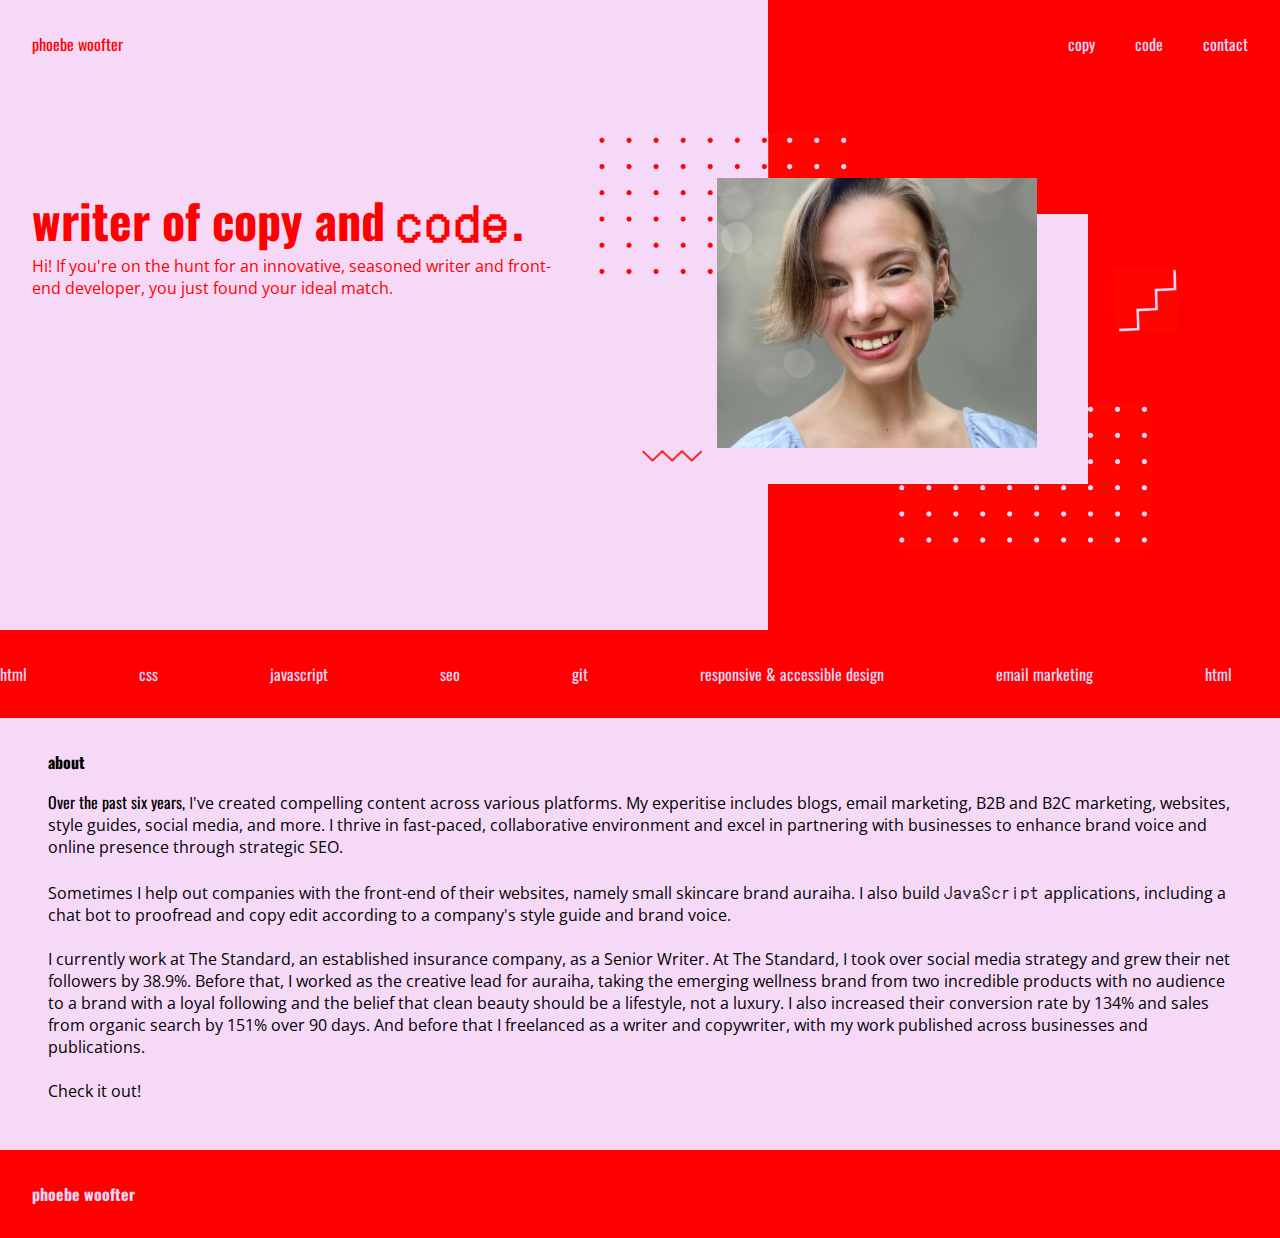
<file: styles/html_files/home.html>
<!DOCTYPE html>

<html lang="en">

    <head>
        <meta charset="utf-8" />
        <meta name="viewport" content="width=device-width, initial-scale=1.0" />
        <meta name="description" content="Phoebe Woofter is a copywriter and front-end developer highly skilled at boosting brand awareness 
        via designing clean websites and apps and enhancing copy and SEO."/>
        <link rel="stylesheet" href="../style.css">
        <title>Phoebe Woofter, writer and front-end developer</title>
        <link rel="preconnect" href="https://fonts.googleapis.com">
        <link rel="preconnect" href="https://fonts.gstatic.com" crossorigin>
        <link href="https://fonts.googleapis.com/css2?family=DotGothic16&display=swap" rel="stylesheet">
        <link href="https://fonts.googleapis.com/css2?family=Open+Sans:ital,wght@0,300..800;1,300..800&display=swap" rel="stylesheet">
        <link href="https://fonts.googleapis.com/css2?family=Oswald:wght@200..700&family=Press+Start+2P&display=swap" rel="stylesheet">
        <link href="https://fonts.googleapis.com/css2?family=Source+Code+Pro:ital,wght@0,200..900;1,200..900&display=swap" rel="stylesheet">
    </head>
    
    <body>
        <div class="header">
            <div class="background_color">
            <div class="box1"></div>
            <div class="box2"></div>
            </div>
            <nav>
                <p class="name">phoebe woofter</p>
                <div class="navigation">
                    <ul class="options">
                        <li><a href="./copy.html">copy</a></li>
                        <li><a href="./code.html">code</a></li>
                        <li><a href="./contact.html">contact</a></li>
                    </ul>
                </div>
            </nav>
        
            <div class="intro_to_me">
                <div class="intro_copy">
                    <h1>writer of copy and <span class="code">code</span>.</h1>
                    <p>Hi! If you're on the hunt for an innovative, seasoned writer and front-end developer, you just found your ideal match.</p>
                </div>
                <div>
                    <div class="box3"></div>
                    <img class="headshot" src="../../assets/headshot.jpeg" alt="Phoebe Woofter smiling" style="width: 25vw; height: 30vh; object-fit: cover; object-position: 50% 25%;">
                    <img class="purple_zag" src="../../assets/purplezag.jpeg" style="width: 5%; height: auto;">
                    <img class="red_zag" src="../../assets/redzag.jpeg" style="width: 5%; height: auto">
                    <img id="mix_dots" src="../../assets/mixdots.jpeg" style="width: 20%; height: auto">
                    <img id="purple_dots" src="../../assets/purpledots.jpeg" style="width: 20%; height: auto">
                    <img>
                </div>
            </div>
        </div>

        <div id="banner">
            <div class="scrolling">
                <p>html</p>
                <p>css</p>
                <p>javascript</p>
                <p>seo</p>
                <p>git</p>
                <p>responsive & accessible design</p>
                <p>email marketing</p>
            </div>
            <div class="scrolling">
                <p>html</p>
                <p>css</p>
                <p>javascript</p>
                <p>seo</p>
                <p>git</p>
                <p>responsive & accessible design</p>
                <p>email marketing</p>
            </div>
            <div class="scrolling">
                <p>html</p>
                <p>css</p>
                <p>javascript</p>
                <p>seo</p>
                <p>git</p>
                <p>responsive & accessible design</p>
                <p>email marketing</p>
            </div>
        </div>
        
        <div class="clients">
            <h2>clients</h2>
            <div class="client_logos">
                <img>
                <img>
                <img>
                <img>
                <img>
                <img>
            </div>
        </div>

        
        <div class="skills">
            <h2>skills</h2>
            <div class="each_skill">
                <img>
                <img>
                <img>
                <img>
            </div>
        </div>

        
        <div class="about_me">
            <h2>about</h2>
            <p><span>Over the past six years, </span>I've created compelling content across various platforms. 
            My experitise includes blogs, email marketing, B2B and B2C marketing, websites, style guides, 
            social media, and more. I thrive in fast-paced, collaborative environment and excel in partnering 
            with businesses to enhance brand voice and online presence through strategic SEO.
            <br>
            <br>
            Sometimes I help out 
            companies with the front-end of their websites, namely small skincare brand auraiha. I also build
            <span class="code_about">JavaScript</span> applications, including a chat bot to proofread and copy edit according to a company's style 
            guide and brand voice.
            <br>
            <br>
            I currently work at The Standard, an established insurance company, as a Senior Writer. At The Standard, I 
            took over social media strategy and grew their net followers by 38.9%. Before 
            that, I worked as the creative lead for auraiha, taking the emerging wellness brand from two incredible 
            products with no audience to a brand with a loyal following and the belief that clean beauty should be a 
            lifestyle, not a luxury. I also increased their conversion rate by 134% and sales from organic search by 
            151% over 90 days. And before that I freelanced as a writer and copywriter, with my work published across
            businesses and publications.
            <br>
            <br>
            Check it out!</p>
        </div>
        
        <script src="../index.js"></script>

    </body>

    <footer>
        <h3>phoebe woofter</h3>
    </footer>
</html>
</file>
<file: styles/style.css>
* {
    margin: 0px 0px 0px 0px;
    font-size: 16px;
    font-family: "Oswald", sans-serif;
}

body {
    display: grid;
    grid-auto-rows: auto;
    background-color:#f6d9f7;
}

/*Navigation and Header*/

.header {
    color: hsl(0, 100%, 50%);
    box-sizing: border-box;
    height: 50vh;
    width: 100%;
    margin-top: 0;
    z-index: 1;
    position: relative;
    display: block;
}

.background_color {
    box-sizing: border-box;
    width: 100%;
    height: auto;
    display: flex;
    z-index: 0;
    position: absolute;
    top: 0rem;
    right: 0rem;
    left: 0rem;
}

.box1 {
    box-sizing: border-box;
    height: 70vh;
    width: 60vw;
    z-index: 0;
    background-color: #f6d9f7;
    position: relative;
    overflow-x: hidden;
}

.box2 {
    box-sizing: border-box;
    height: 70vh;
    width: 40vw;
    z-index: 0;
    background-color: hsl(0, 100%, 50%);
    position: relative;
    overflow-x: hidden;
}

nav {
    display: flex;
    justify-content: space-between;
    z-index: 1;
    position: relative;
}

.other_nav {
    display: flex;
    justify-content: space-between;
    z-index: 1;
    position: relative;
    background-color: hsl(0, 100%, 50%);
}

a {
    text-decoration: none;
    color: #f6d9f7;
}

a:hover {
    background-color: #f6d9f7;
    color:hsl(0, 100%, 50%);
    border-radius: 50%;
    padding: 0.5rem;
}

.name {
    padding: 2rem;
    font-family: "Oswald", sans-serif;
    color: hsl(0, 100%, 50%);
}

.navigation {
    padding: 2rem;
}

.contact_nav {
    background-color: hsl(0, 100%, 50%);
}

.options {
    color: #f6d9f7;
    list-style: none;
    display: flex;
    justify-content: space-between; 
    column-gap: 2.5rem;
    font-family: "Oswald", sans-serif;
}

.intro_to_me {
    padding-top: 6rem;
    padding-left: 2rem;
    z-index: 1;
    position: relative;
}

.intro_copy {
    box-sizing: border-box;
    width: 41vw;
    height: auto;
}

h1 {
    font-family: "Oswald", sans-serif;
    font-size: 3rem;
}

p {
    font-family: "Open Sans", sans-serif;
}

.code{
    font-family: "DotGothic16", monospace, sans-serif;
    letter-spacing: .3rem;
    font-size: 3rem;
}

/*Graphic Elements in Header*/

.headshot {
    position: absolute;
    left: 56vw;
    top: 10vh;
    z-index: 2;
}

.box3 {
    box-sizing: border-box;
    width: 25vw;
    height: 30vh;
    background-color: #f6d9f7;
    position: absolute;
    left: 60vw;
    top: 14vh;
    z-index: 1;
}

.purple_zag {
    position: absolute;
    left: 87vw;
    top: 20vh;
}

.red_zag {
    position: absolute;
    left: 50vw;
    top: 40vh;
}

#mix_dots {
    position: absolute;
    z-index: 0;
    top: 5vh;
    left: 46.3176vw;
}

#purple_dots {
    position: absolute;
    z-index: 0;
    left: 70vw;
    top: 35vh;
}

/*Scroll*/
@keyframes scrollBar {
    0% {
        transform: translateX(0);
    }
    100% {
        transform: translateX(-100%);
    }
}

#banner {
    background-color: hsl(0, 100%, 50%);
    color: #f6d9f7;
    width: 100%;
    height: auto;
    position: relative;
    top: 20vh;
    padding-top: 2rem;
    padding-bottom: 2rem;
    z-index: 3;
    display: flex;
    gap: 7rem;
    flex-flow: row nowrap;
    overflow: hidden;
}

#banner .scrolling {
    display: flex;
    gap: 7rem;
    white-space: nowrap;
    animation: scrollBar 10s linear infinite;
}


#banner p {
    font-family: "Oswald", sans-serif;
}

/*Clients*/
.clients {
    display: none;
    position: relative;
    top: 20vh;
    padding: 2rem;
    box-sizing: border-box;
    margin-top: 3rem;
}

/*Skills*/ 
.skills {
    display: none;
    position: relative;
    top: 20vh;
    padding: 2rem;
}

/*About*/
.about_me {
    position: relative;
    top: 20vh;
    padding: 2rem;
    background-color: #f6d9f7;
    display: block;
}

.about_me p {
    padding: 1rem;
}

.about_me h2 {
    padding-left: 1rem;
}

.code_about {
    font-family: "DotGothic16", monospace, sans-serif;
    letter-spacing: .1rem;
    font-size: 1rem;
}  

/*Footer*/
footer {
    position: relative;
    top: 20vh;
    padding: 2rem;
    background-color: hsl(0, 100%, 50%);
    color: #f6d9f7;
}

.other_footer {
    position: absolute;
    top: 90%;
    bottom: 0rem;
    width: 100%;
    height: auto;
    padding: 2rem;
    background-color: hsl(0, 100%, 50%);
    color: #f6d9f7;
}
</file>
